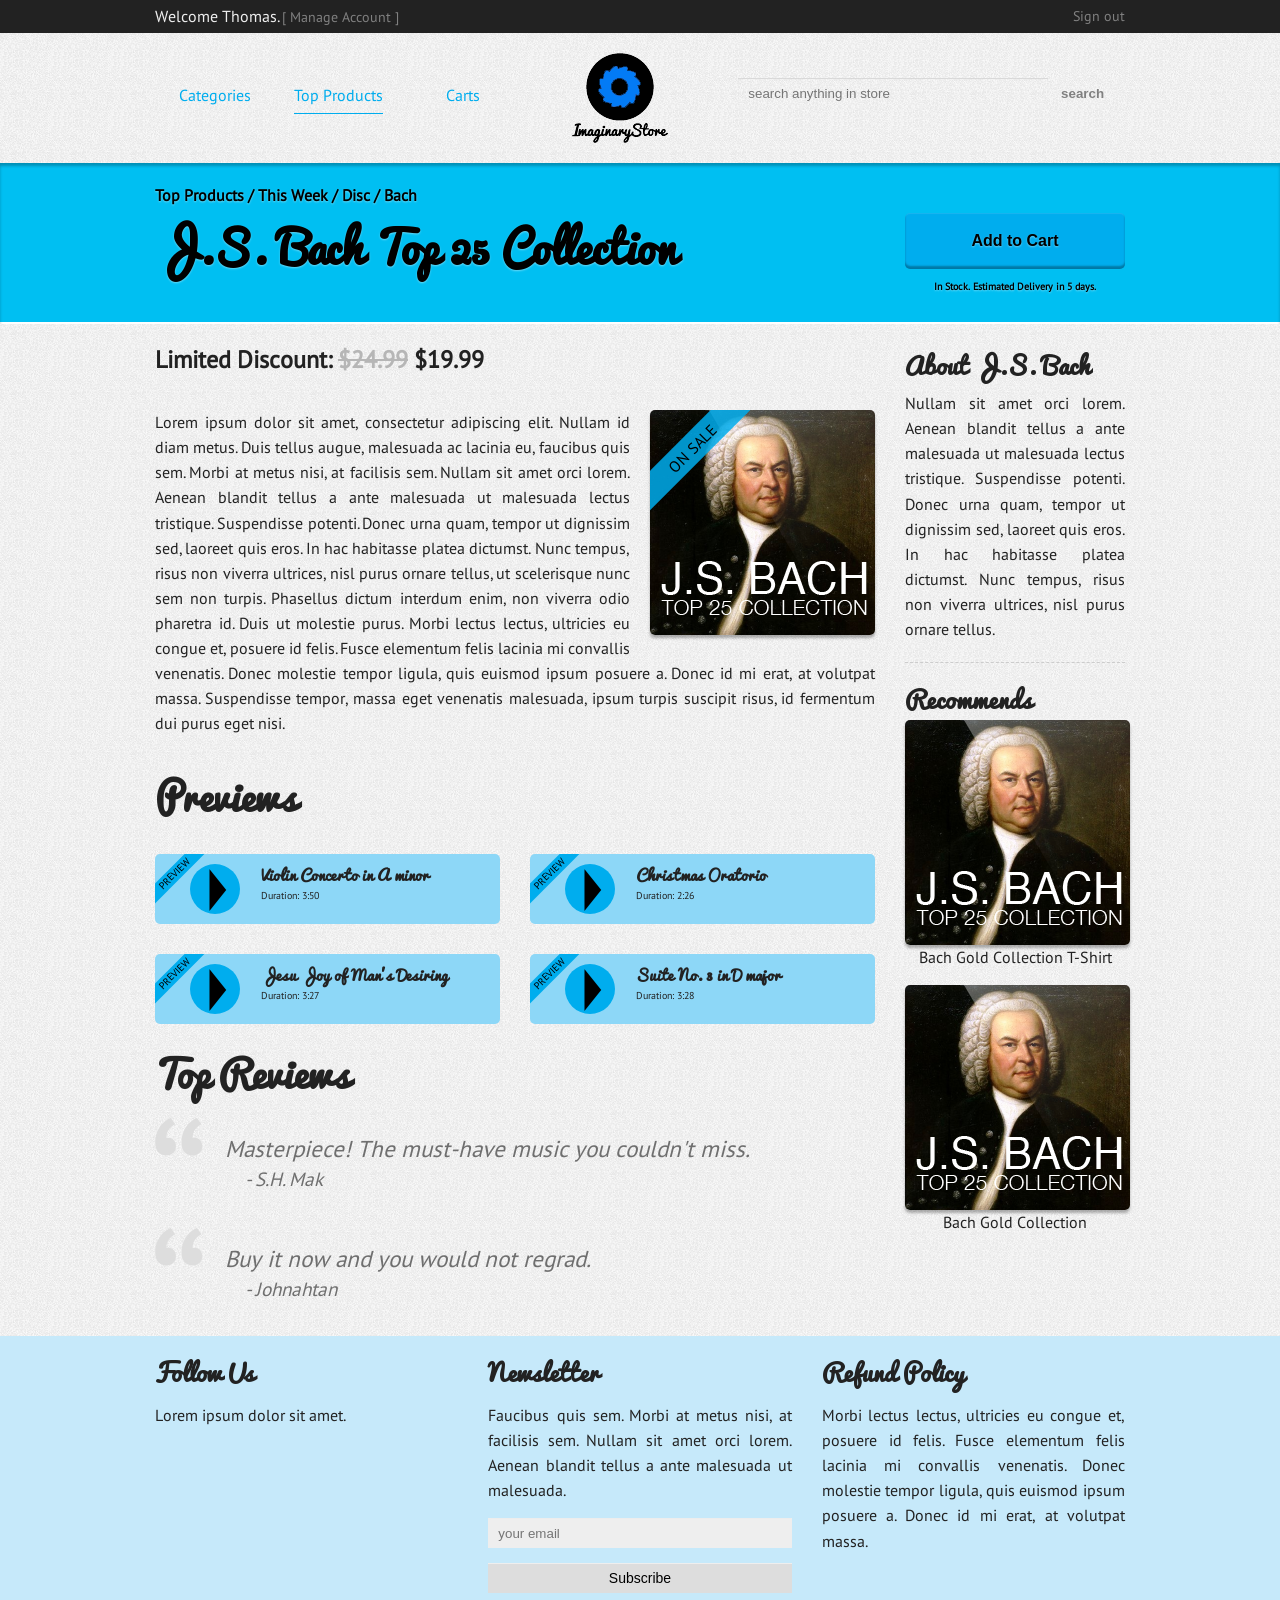
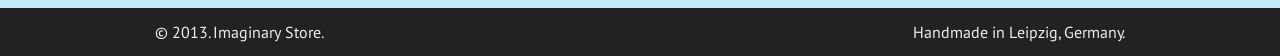
<file: index.html>
<!doctype html>
<html>
<head>
<meta charset="utf-8">
<meta name="viewport" content="width=device-width, initial-scale=1" />
<title>Imaginary Store</title>
<link href="style.css" rel="stylesheet" type="text/css" />
</head>

<body>
<header id="top">
	<div class="fix-size">
    	<p class="c9 left">
        	Welcome Thomas. <a href="">[ Manage Account ]</a>
        </p>
        <p class="c3 left">
        	<a href="#main-nav" class="hide"><img src="nav-btn.png" alt="button" /></a>
            <a href="" class="right">Sign out</a>
        </p>
    </div>
    <div class="clear"></div>
</header><!-- header -->

<nav>
	<div class="fix-size">
    	<ul class="c5 left show">
        	<li><a href="">Categories</a></li>
            <li><a href="">Top Products</a></li>
            <li><a href="">Carts</a></li>
        </ul>
        <a href="" class="c2 left c">
        	<img src="logo-blue.png" alt="logo" />
        </a>
        <form action="#" class="c5 left show">
        	<input type="search" placeholder="search anything in store" required />
            <input type="submit" value="search" />
        </form>
    </div>
    <div class="clear"></div>
</nav><!-- nav -->

<section id="banner">
	<div class="fix-size">
    	<section class="c9 left c">
        	<p>Top Products / This Week / Disc / Bach</p>
            <h1>J.S. Bach Top 25 Collection</h1>
        </section>
        <aside class="c3 left c">
        	<button>Add to Cart</button>
            <p>In Stock. Estimated Delivery in 5 days.</p>
        </aside>
    </div>
    <div class="clear"></div>
</section><!-- banner -->

<section id="main">
	<div class="fix-size">
    	<section class="c9 left c">
        	<h3>Limited Discount: <del>$24.99</del> $19.99</h3>            
            <div class="trans right">
                <div class="cover">
                    <div class="face">
                        <p class="on-sale">ON SALE</p>
                    </div>
                    <div class="face back">
                        <b>J.S. Bach - Top 25 Collection</b>
                        <ol>
                            <li>Violin Concerto in A minor</li>
                            <li>Christmas Oratorio</li>
                            <li>Jesu Joy of Man's Desiring</li>
                            <li>Suite No. 3 in D major</li>
                            <!-- text -->
                        </ol>
                    </div>
                </div>
            </div><!-- trans -->
            
            <p>
            	Lorem ipsum dolor sit amet, consectetur adipiscing elit. Nullam id diam metus. Duis tellus augue, malesuada ac lacinia eu, faucibus quis sem. Morbi at metus nisi, at facilisis sem. Nullam sit amet orci lorem. Aenean blandit tellus a ante malesuada ut malesuada lectus tristique. Suspendisse potenti. Donec urna quam, tempor ut dignissim sed, laoreet quis eros. In hac habitasse platea dictumst. Nunc tempus, risus non viverra ultrices, nisl purus ornare tellus, ut scelerisque nunc sem non turpis. Phasellus dictum interdum enim, non viverra odio pharetra id. Duis ut molestie purus. Morbi lectus lectus, ultricies eu congue et, posuere id felis. Fusce elementum felis lacinia mi convallis venenatis. Donec molestie tempor ligula, quis euismod ipsum posuere a. Donec id mi erat, at volutpat massa. Suspendisse tempor, massa eget venenatis malesuada, ipsum turpis suscipit risus, id fermentum dui purus eget nisi.<!-- text -->
            </p>
            
            <h2>Previews</h2>
            <ul class="preview">
            	<li class="left"><a href="">
                	<div class="c3 left">
                    	<p class="title">PREVIEW</p>
                        <div class="circle"><div class="triangle">&#9658;</div></div>
                    </div>
                    <div class="c9 left">
                    	<b>Violin Concerto in A minor</b><!-- text -->
                        <small>Duration: 3:50</small>
                    </div>
                    <div class="clear"></div>
                </a></li><!-- element -->
                
                <li class="right"><a href="">
                	<div class="c3 left">
                    	<p class="title">PREVIEW</p>
                        <div class="circle"><div class="triangle">&#9658;</div></div>
                    </div>
                    <div class="c9 left">
                    	<b>Christmas Oratorio</b><!-- text -->
                        <small>Duration: 2:26</small>
                    </div>
                    <div class="clear"></div>
                </a></li><!-- element -->
                <li class="clear"></li>
                
                <li class="left"><a href="">
                	<div class="c3 left">
                    	<p class="title">PREVIEW</p>
                        <div class="circle"><div class="triangle">&#9658;</div></div>
                    </div>
                    <div class="c9 left">
                    	<b>Jesu Joy of Man's Desiring</b><!-- text -->
                        <small>Duration: 3:27</small>
                    </div>
                    <div class="clear"></div>
                </a></li><!-- element -->
                
                <li class="right"><a href="">
                	<div class="c3 left">
                    	<p class="title">PREVIEW</p>
                        <div class="circle"><div class="triangle">&#9658;</div></div>
                    </div>
                    <div class="c9 left">
                    	<b>Suite No. 3 in D major</b><!-- text -->
                        <small>Duration: 3:28</small>
                    </div>
                    <div class="clear"></div>
                </a></li><!-- element -->
            </ul>
            <div class="clear"></div>
            
            <h2>Top Reviews</h2>
            <blockquote>
            	<div class="quote">&ldquo;</div>
                <p>
                	Masterpiece! The must-have music you couldn't miss.<small>- S.H. Mak</small>
                </p>
            </blockquote>
            
            <blockquote>
            	<div class="quote">&ldquo;</div>
                <p>
                	Buy it now and you would not regrad. <small>- Johnahtan</small>
                </p>
            </blockquote>
        </section>
        <aside class="c3 left c">
        	<h3>About J.S. Bach</h3>
            <p class="about">
            	Nullam sit amet orci lorem. Aenean blandit tellus a ante malesuada ut malesuada lectus tristique. Suspendisse potenti. Donec urna quam, tempor ut dignissim sed, laoreet quis eros. In hac habitasse platea dictumst. Nunc tempus, risus non viverra ultrices, nisl purus ornare tellus.
            </p>
            
            <h3>Recommends</h3>
            <div class="aside-cover">
            	<div class="trans">
                	<div class="cover">
                    	<div class="face">
                        </div>
                        <div class="face back">
                        	<b>J.S. Bach - Top 25 Collection</b>
                            <ol>
                            	<li>Violin Concerto in A minor</li>
                                <li>Christmas Oratorio</li>
                                <li>Jesu Joy of Man's Desiring</li>
                                <li>Suite No. 3 in D major</li>
                            	<!-- text -->
                            </ol>
                            <button>Go to Album</button>
                        </div>
                    </div>
                </div><!-- trans -->
            	<p>Bach Gold Collection T-Shirt</p>
            </div><!-- aside cover -->
            
            <div class="aside-cover">
            	<div class="trans">
                	<div class="cover">
                    	<div class="face">
                        </div>
                        <div class="face back">
                        	<b>J.S. Bach - Top 25 Collection</b>
                            <ol>
                            	<li>Violin Concerto in A minor</li>
                                <li>Christmas Oratorio</li>
                                <li>Jesu Joy of Man's Desiring</li>
                                <li>Suite No. 3 in D major</li>
                            	<!-- text -->
                            </ol>
                            <button>Go to Album</button>
                        </div>
                    </div>
                </div><!-- trans -->
                <p>Bach Gold Collection</p>
            </div><!-- aside cover -->
        </aside>
    </div>
    <div class="clear"></div>
    
    <nav id="main-nav" class="c12 c hide">
    	<ul>
        	<li><a href="#top"><span class="arrow"></span>Back to Top</a></li>
            <li><a href="">Categories</a></li>
            <li><a href="">Top Products</a></li>
            <li><a href="">Carts</a></li>
            <li><a href="">Your Account</a></li>
        </ul>
        <form action="#">
        	<input type="search" placeholder="search in store" required />
            <input type="submit" value="go" />
        </form>
    </nav><!-- main nav -->
    <div class="clear"></div>
</section><!-- main -->

<section id="info">
	<div class="fix-size">
    	<div class="c4 left c">
        	<h3>Follow Us</h3>
            <p>
            	Lorem ipsum dolor sit amet.
            </p>
        </div>
        <div class="c4 left c">
        	<h3>Newsletter</h3>
            <p>
            	Faucibus quis sem. Morbi at metus nisi, at facilisis sem. Nullam sit amet orci lorem. Aenean blandit tellus a ante malesuada ut malesuada.
            </p>
            <form action="#">
            	<input type="email" placeholder="your email" required />
                <input type="submit" value="Subscribe" />
            </form>
        </div>
        <div class="c4 left c">
        	<h3>Refund Policy</h3>
        	<p>
            	Morbi lectus lectus, ultricies eu congue et, posuere id felis. Fusce elementum felis lacinia mi convallis venenatis. Donec molestie tempor ligula, quis euismod ipsum posuere a. Donec id mi erat, at volutpat massa.
            </p>
        </div>
    </div>
    <div class="clear"></div>
</section><!-- info -->

<footer>
	<div class="fix-size">
    	<div class="c12 c">
        	<span>&copy; 2013. Imaginary Store.</span>
            <span class="right">Handmade in Leipzig, Germany.</span>
        </div>
    </div>
    <div class="clear"></div>
</footer><!-- footer -->
</body>
</html>
</file>
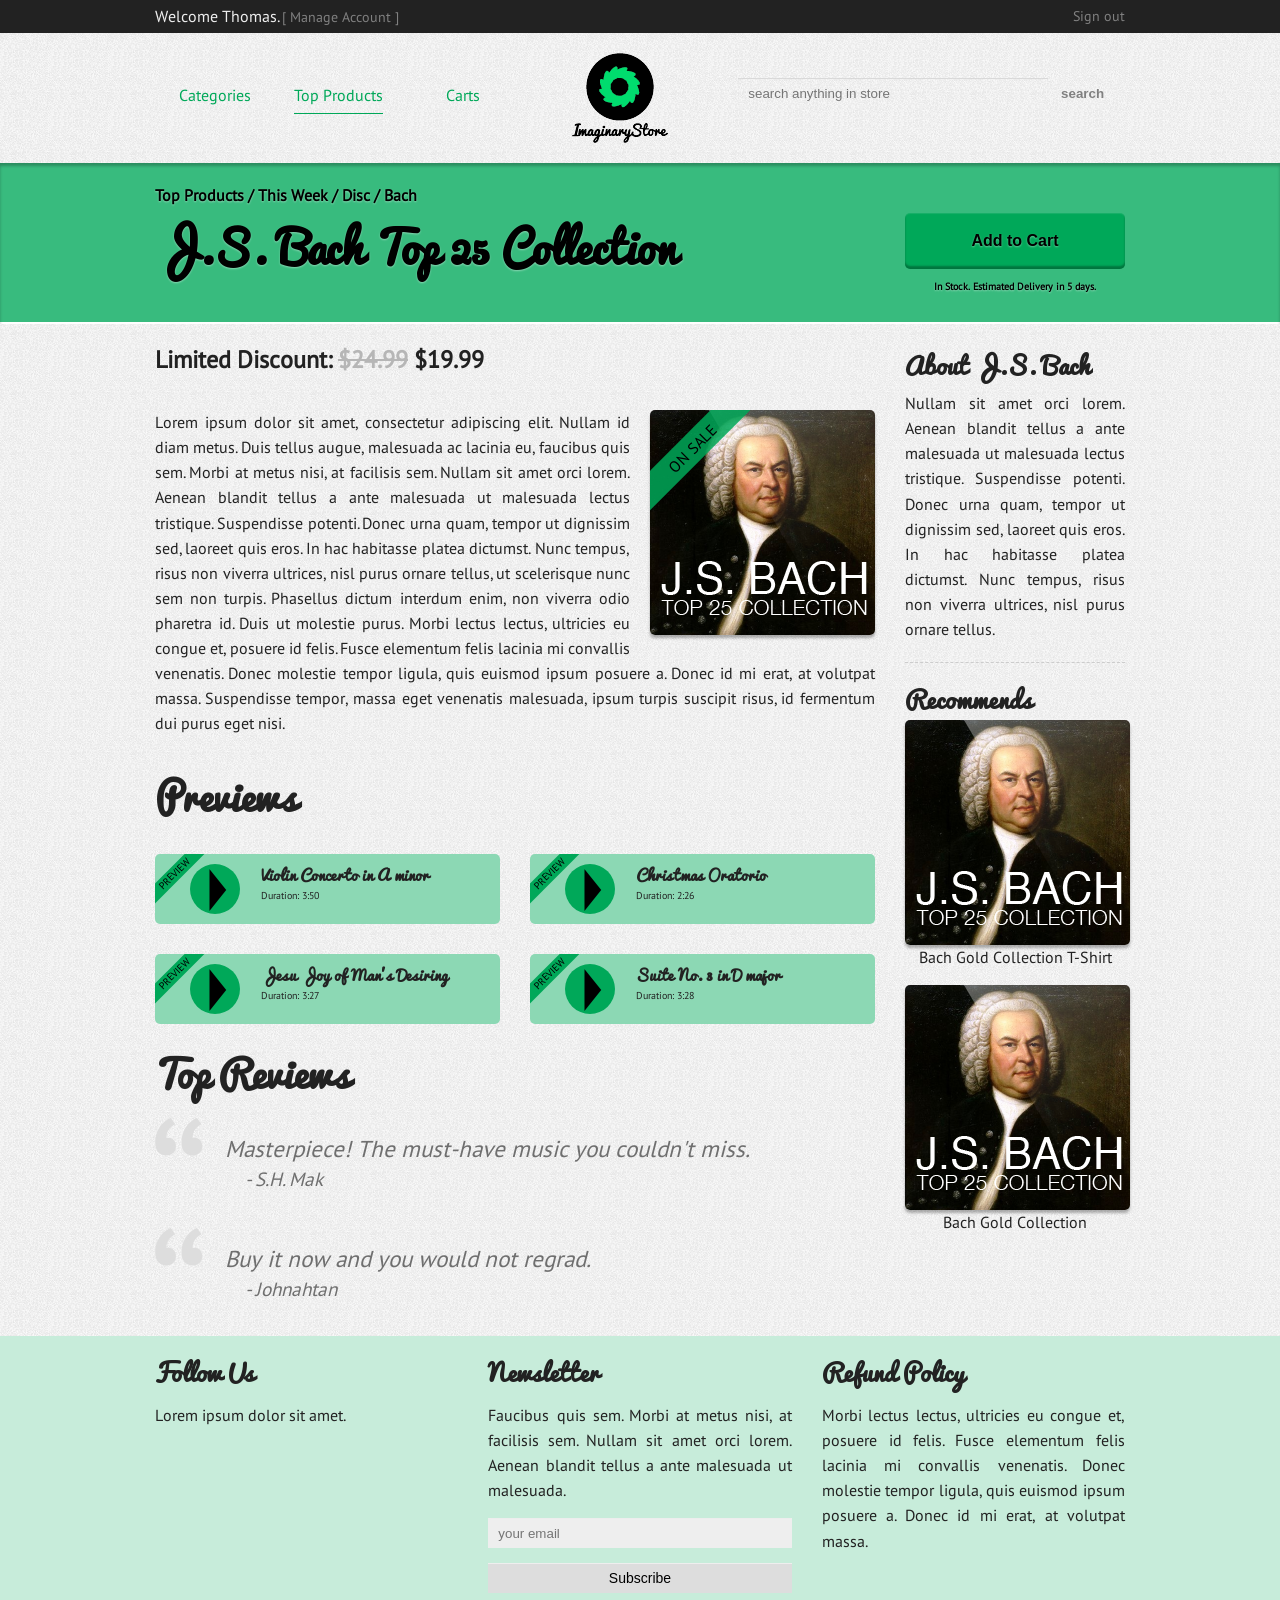
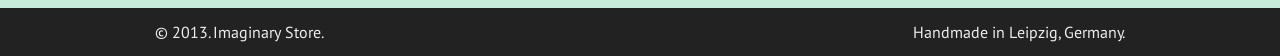
<file: green.html>
<!doctype html>
<html>
<head>
<meta charset="utf-8">
<meta name="viewport" content="width=device-width, initial-scale=1" />
<title>Imaginary Store</title>
<link href="style-green.css" rel="stylesheet" type="text/css" />
</head>

<body>
<header id="top">
	<div class="fix-size">
    	<p class="c9 left">
        	Welcome Thomas. <a href="">[ Manage Account ]</a>
        </p>
        <p class="c3 left">
        	<a href="#main-nav" class="hide"><img src="nav-btn.png" alt="button" /></a>
            <a href="" class="right">Sign out</a>
        </p>
    </div>
    <div class="clear"></div>
</header><!-- header -->

<nav>
	<div class="fix-size">
    	<ul class="c5 left show">
        	<li><a href="">Categories</a></li>
            <li><a href="">Top Products</a></li>
            <li><a href="">Carts</a></li>
        </ul>
        <a href="" class="c2 left c">
        	<img src="logo-green.png" alt="logo" />
        </a>
        <form action="#" class="c5 left show">
        	<input type="search" placeholder="search anything in store" required />
            <input type="submit" value="search" />
        </form>
    </div>
    <div class="clear"></div>
</nav><!-- nav -->

<section id="banner">
	<div class="fix-size">
    	<section class="c9 left c">
        	<p>Top Products / This Week / Disc / Bach</p>
            <h1>J.S. Bach Top 25 Collection</h1>
        </section>
        <aside class="c3 left c">
        	<button>Add to Cart</button>
            <p>In Stock. Estimated Delivery in 5 days.</p>
        </aside>
    </div>
    <div class="clear"></div>
</section><!-- banner -->

<section id="main">
	<div class="fix-size">
    	<section class="c9 left c">
        	<h3>Limited Discount: <del>$24.99</del> $19.99</h3>            
            <div class="trans right">
                <div class="cover">
                    <div class="face">
                        <p class="on-sale">ON SALE</p>
                    </div>
                    <div class="face back">
                        <b>J.S. Bach - Top 25 Collection</b>
                        <ol>
                            <li>Violin Concerto in A minor</li>
                            <li>Christmas Oratorio</li>
                            <li>Jesu Joy of Man's Desiring</li>
                            <li>Suite No. 3 in D major</li>
                            <!-- text -->
                        </ol>
                    </div>
                </div>
            </div><!-- trans -->
            
            <p>
            	Lorem ipsum dolor sit amet, consectetur adipiscing elit. Nullam id diam metus. Duis tellus augue, malesuada ac lacinia eu, faucibus quis sem. Morbi at metus nisi, at facilisis sem. Nullam sit amet orci lorem. Aenean blandit tellus a ante malesuada ut malesuada lectus tristique. Suspendisse potenti. Donec urna quam, tempor ut dignissim sed, laoreet quis eros. In hac habitasse platea dictumst. Nunc tempus, risus non viverra ultrices, nisl purus ornare tellus, ut scelerisque nunc sem non turpis. Phasellus dictum interdum enim, non viverra odio pharetra id. Duis ut molestie purus. Morbi lectus lectus, ultricies eu congue et, posuere id felis. Fusce elementum felis lacinia mi convallis venenatis. Donec molestie tempor ligula, quis euismod ipsum posuere a. Donec id mi erat, at volutpat massa. Suspendisse tempor, massa eget venenatis malesuada, ipsum turpis suscipit risus, id fermentum dui purus eget nisi.<!-- text -->
            </p>
            
            <h2>Previews</h2>
            <ul class="preview">
            	<li class="left"><a href="">
                	<div class="c3 left">
                    	<p class="title">PREVIEW</p>
                        <div class="circle"><div class="triangle">&#9658;</div></div>
                    </div>
                    <div class="c9 left">
                    	<b>Violin Concerto in A minor</b><!-- text -->
                        <small>Duration: 3:50</small>
                    </div>
                    <div class="clear"></div>
                </a></li><!-- element -->
                
                <li class="right"><a href="">
                	<div class="c3 left">
                    	<p class="title">PREVIEW</p>
                        <div class="circle"><div class="triangle">&#9658;</div></div>
                    </div>
                    <div class="c9 left">
                    	<b>Christmas Oratorio</b><!-- text -->
                        <small>Duration: 2:26</small>
                    </div>
                    <div class="clear"></div>
                </a></li><!-- element -->
                <li class="clear"></li>
                
                <li class="left"><a href="">
                	<div class="c3 left">
                    	<p class="title">PREVIEW</p>
                        <div class="circle"><div class="triangle">&#9658;</div></div>
                    </div>
                    <div class="c9 left">
                    	<b>Jesu Joy of Man's Desiring</b><!-- text -->
                        <small>Duration: 3:27</small>
                    </div>
                    <div class="clear"></div>
                </a></li><!-- element -->
                
                <li class="right"><a href="">
                	<div class="c3 left">
                    	<p class="title">PREVIEW</p>
                        <div class="circle"><div class="triangle">&#9658;</div></div>
                    </div>
                    <div class="c9 left">
                    	<b>Suite No. 3 in D major</b><!-- text -->
                        <small>Duration: 3:28</small>
                    </div>
                    <div class="clear"></div>
                </a></li><!-- element -->
            </ul>
            <div class="clear"></div>
            
            <h2>Top Reviews</h2>
            <blockquote>
            	<div class="quote">&ldquo;</div>
                <p>
                	Masterpiece! The must-have music you couldn't miss.<small>- S.H. Mak</small>
                </p>
            </blockquote>
            
            <blockquote>
            	<div class="quote">&ldquo;</div>
                <p>
                	Buy it now and you would not regrad. <small>- Johnahtan</small>
                </p>
            </blockquote>
        </section>
        <aside class="c3 left c">
        	<h3>About J.S. Bach</h3>
            <p class="about">
            	Nullam sit amet orci lorem. Aenean blandit tellus a ante malesuada ut malesuada lectus tristique. Suspendisse potenti. Donec urna quam, tempor ut dignissim sed, laoreet quis eros. In hac habitasse platea dictumst. Nunc tempus, risus non viverra ultrices, nisl purus ornare tellus.
            </p>
            
            <h3>Recommends</h3>
            <div class="aside-cover">
            	<div class="trans">
                	<div class="cover">
                    	<div class="face">
                        </div>
                        <div class="face back">
                        	<b>J.S. Bach - Top 25 Collection</b>
                            <ol>
                            	<li>Violin Concerto in A minor</li>
                                <li>Christmas Oratorio</li>
                                <li>Jesu Joy of Man's Desiring</li>
                                <li>Suite No. 3 in D major</li>
                            	<!-- text -->
                            </ol>
                            <button>Go to Album</button>
                        </div>
                    </div>
                </div><!-- trans -->
            	<p>Bach Gold Collection T-Shirt</p>
            </div><!-- aside cover -->
            
            <div class="aside-cover">
            	<div class="trans">
                	<div class="cover">
                    	<div class="face">
                        </div>
                        <div class="face back">
                        	<b>J.S. Bach - Top 25 Collection</b>
                            <ol>
                            	<li>Violin Concerto in A minor</li>
                                <li>Christmas Oratorio</li>
                                <li>Jesu Joy of Man's Desiring</li>
                                <li>Suite No. 3 in D major</li>
                            	<!-- text -->
                            </ol>
                            <button>Go to Album</button>
                        </div>
                    </div>
                </div><!-- trans -->
                <p>Bach Gold Collection</p>
            </div><!-- aside cover -->
        </aside>
    </div>
    <div class="clear"></div>
    
    <nav id="main-nav" class="c12 c hide">
    	<ul>
        	<li><a href="#top"><span class="arrow"></span>Back to Top</a></li>
            <li><a href="">Categories</a></li>
            <li><a href="">Top Products</a></li>
            <li><a href="">Carts</a></li>
            <li><a href="">Your Account</a></li>
        </ul>
        <form action="#">
        	<input type="search" placeholder="search in store" required />
            <input type="submit" value="go" />
        </form>
    </nav><!-- main nav -->
    <div class="clear"></div>
</section><!-- main -->

<section id="info">
	<div class="fix-size">
    	<div class="c4 left c">
        	<h3>Follow Us</h3>
            <p>
            	Lorem ipsum dolor sit amet.
            </p>
        </div>
        <div class="c4 left c">
        	<h3>Newsletter</h3>
            <p>
            	Faucibus quis sem. Morbi at metus nisi, at facilisis sem. Nullam sit amet orci lorem. Aenean blandit tellus a ante malesuada ut malesuada.
            </p>
            <form action="#">
            	<input type="email" placeholder="your email" required />
                <input type="submit" value="Subscribe" />
            </form>
        </div>
        <div class="c4 left c">
        	<h3>Refund Policy</h3>
        	<p>
            	Morbi lectus lectus, ultricies eu congue et, posuere id felis. Fusce elementum felis lacinia mi convallis venenatis. Donec molestie tempor ligula, quis euismod ipsum posuere a. Donec id mi erat, at volutpat massa.
            </p>
        </div>
    </div>
    <div class="clear"></div>
</section><!-- info -->

<footer>
	<div class="fix-size">
    	<div class="c12 c">
        	<span>&copy; 2013. Imaginary Store.</span>
            <span class="right">Handmade in Leipzig, Germany.</span>
        </div>
    </div>
    <div class="clear"></div>
</footer><!-- footer -->
</body>
</html>
</file>
<file: style.css>
@charset "utf-8";
/* CSS Document */
* {
	margin: 0;
	padding: 0;
}
ul li {
	list-style: none;
}
a {
	text-decoration: none;
}
.clear {
	clear: both;
}
.left {
	float: left;
}
.right {
	float: right;
}
.hide {
	display: none;
}
::selection {
	background: #00ADEE;
	color: #000;
}
::-moz-selection {
background: #00ADEE;
color: #000;
}
.c2 {
	width: 16.6666%;
}
.c3 {
	width: 25%;
}
.c4 {
	width: 33.3333%;
}
.c5 {
	width: 41.6666%;
}
.c9 {
	width: 75%;
}
.c12 {
	width: 100%;
}
.c2, .c3, .c4, .c5, .c9, .c12 {
	padding: 0 15px;
	box-sizing: border-box;
	-moz-box-sizing: border-box;
}
.fix-size {
	max-width: 1000px;
	margin: auto;
}
/* core */
@font-face {
	font-family: font1;
	src: url(pacifico.woff);
}
@font-face {
	font-family: font2;
	src: url(ptsans.woff);
}
body {
	font-family: font2;
	font-size: 15.5px;
	color: #222;
	background: url(bg.png);
	line-height: 1.62em;
}
/* header */
header {
	color: #eee;
	background: #222;
	line-height: 32px;
}
header a {
	color: #808080;
	font-size: 14px;
}
/* footer */
footer {
	color: #eee;
	background: #222;
	line-height: 48px;
}
/* nav */
body > nav ul {
	margin-top: 45px;
}
body > nav ul li {
	width: 31%;
	display: inline-block;
	text-align: center;
}
body > nav ul li a {
	color: #00ADEE;
	display: inline-block;
	padding: 5px 0;
}
body > nav ul li:nth-child(2) a {
	border-bottom: solid 1px;
}
body > nav ul:hover li a {
	border-bottom: none;
}
body > nav ul li:hover a {
	border-bottom: solid 1px;
}
body > nav a.c2 {
	display: block;
}
body > nav a img {
	display: block;
	margin: 20px 0;
}
body > nav form {
	margin-top: 45px;
}
input, button {
	width: 100%;
	height: 30px;
	color: #a9a9a9;
	background: none;
	border: none;
	outline: none;
}
body > nav input[type=search] {
	width: 80%;
	box-shadow: inset 0 1px 1px rgba(210, 210, 210, 0.8);
	text-indent: 10px;
}
body > nav input[type=search]:focus {
	background: #fff;
	box-shadow: inset 0 1px 1px rgba(170, 170, 170, 0.7);
}
body > nav input[type=submit] {
	width: 16%;
	font-weight: bold;
	color: #808080;
}
body > nav input[type=search]:focus + input {
	background: #fff;
	box-shadow: inset 0 1px 1px rgba(170, 170, 170, 0.7);
}
/* banner */
#banner {
	background: #00BFF2;
	box-shadow: inset 0 3px 3px rgba(0, 0, 0, 0.25), inset 0 -2px #fff;
	font-weight: bold;
	padding: 20px 0;
	color: #000;
	text-shadow: 0 1px 2px rgba(255, 255, 255, 0.4);
}
h1, h2, h3 {
	font-family: font1;
	line-height: normal;
	padding-bottom: 10px;
}
h1 {
	font-size: 44px;
}
h2 {
	font-size: 38px;
}
h3 {
	font-size: 24px;
}
#banner aside button {
	height: 56px;
	border-radius: 5px;
	margin-top: 30px;
	font-size: 16px;
	font-weight: bold;
	color: #000;
	box-shadow: inset 0 -3px 2px rgba(0, 0, 0, 0.3), inset 0 1px 1px rgba(255, 255, 255, 0.1);
	background: #00ADEE;
	text-shadow: 0 1px 2px rgba(255, 255, 255, 0.4);
}
#banner aside button:hover {
	box-shadow: inset 0 2px 2px rgba(0, 0, 0, 0.1), inset 0 -2px rgba(255, 255, 255, 0.1);
}
#banner aside button:active {
	box-shadow: inset 0 2px 2px rgba(0, 0, 0, 0.1), inset 0 -2px rgba(255, 255, 255, 0.1);
	background: #00B2EF;
}
#banner aside p {
	text-align: center;
	font-size: 10px;
	padding: 5px 0;
}
/* main */
#main {
	padding-top: 20px;
	overflow: hidden;
}
#main section > .right {
	margin-left: 20px;
	margin-bottom: 10px;
}
#main section h3 {
	font-family: font2;
	font-size: 24px !important;
	margin-bottom: 25px;
}
#main section h3 del {
	color: #b6b6b6;
}
#main section > p {
	text-align: justify;
	margin-bottom: 25px;
}
/* trans */
.trans {
	width: 225px;
	height: 225px;
	margin: auto;
	perspective: 800px;
	-webkit-perspective: 800px;
}
.trans .cover {
	width: 225px;
	height: 225px;
	position: relative;
	transform-style: preserve-3d;
	-webkit-transform-style: preserve-3d;
	transition: all 0.5s ease-out;
	-webkit-transition: all 0.5s ease-out;
}
.trans .face {
	background: url(disc-cover.png) no-repeat;
	width: 205px;
	height: 205px;
	padding: 10px;
	border-radius: 5px;
	transform-style: preserve-3d;
	-webkit-transform-style: preserve-3d;
	backface-visibility: hidden;
	-webkit-backface-visibility: hidden;
	box-shadow: 0 3px 3px rgba(0, 0, 0, 0.3);
	position: absolute;
	overflow: hidden;
}
.trans .back {
	box-shadow: 0 3px 3px rgba(0, 0, 0, 0.3), inset 0 225px rgba(255, 255, 255, 0.7);
	text-align: center;
	transform: rotateY(180deg);
	-webkit-transform: rotateY(180deg);
	padding: 9px;
	border: solid 1px;
}
.trans:hover .cover {
	transform: rotateY(-180deg);
	-webkit-transform: rotateY(-180deg);
}
.trans .back b {
	font-size: 14px;
}
.trans .back ol {
	margin-top: 10px;
}
.trans .back ol li {
	list-style: decimal inside;
	line-height: 28px;
	text-align: left;
}
.trans .on-sale {
	background: rgba(0, 173, 238, 0.85);
	color: #000;
	transform: rotate(-45deg);
	-webkit-transform: rotate(-45deg);
	margin-top: 14px;
	margin-left: -140px;
	text-align: center;
	line-height: 28px;
}
.trans .back button {
	color: #000;
	background: #00ADEE;
	border-radius: 4px;
	margin-top: 10px;
	width: 100px;
}
.trans .back button:hover {
	background: rgba(0, 173, 238, 0.8);
}
/* main */
#main .preview li {
	width: 50%;
}
#main .preview li a {
	display: block;
	background: #8DD7F7;
	border-radius: 5px;
	margin: 15px;
	overflow: hidden;
	color: #222;
	position: relative;
	padding: 10px;
}
#main .preview li.left a {
	margin-left: 0;
}
#main .preview li.right a {
	margin-right: 0;
}
#main .preview .title {
	color: #000;
	font-size: 10px;
	display: block;
	padding: 0 20px;
	line-height: 14px;
	display: block;
	background: #00ADEE;
	transform: rotate(-45deg);
	-webkit-transform: rotate(-45deg);
	position: absolute;
	top: 13px;
	left: -20px;
}
#main .preview .circle {
	margin-left: 10px;
	width: 50px;
	height: 50px;
	border-radius: 50%;
	background: #00ADEE;
	position: relative;
}
#main .preview .triangle {
	color: #000;
	font-size: 28px;
	transform: scaleY(2.5);
	-webkit-transform: scaleY(2.5);
	top: 7px;
	left: 14px;
	position: absolute;
}
#main .preview b {
	font-family: font1;
	display: block;
	line-height: 22px;
}
#main .preview small {
	font-size: 10px;
	display: block;
	line-height: 20px;
}
#main blockquote {
	position: relative;
	margin-bottom: 35px;
}
#main blockquote .quote {
	font-size: 18px;
	transform: scale(10, 10);
	-webkit-transform: scale(10, 10);
	color: #ddd;
	position: absolute;
	left: 20px;
	top: 65px;
}
#main blockquote p {
	padding-top: 20px;
	padding-left: 70px;
	font-size: 23px;
	font-style: italic;
	color: #6f6f6f;
}
#main blockquote small {
	display: block;
	margin-left: 20px;
	margin-top: 5px;
}
#main aside h3 {
	padding-bottom: 0px;
}
#main aside p {
	text-align: center;
}
#main aside .about {
	margin-bottom: 15px;
	padding-bottom: 20px;
	border-bottom: #ccc dashed 1px;
	text-align: justify;
	margin-top: 5px;
}
#main aside .aside-cover {
	margin-bottom: 15px;
}
/* info */
#info {
	padding: 15px 0;
	background: #C6E9FA;
}
#info p {
	margin-bottom: 15px;
	text-align: justify;
}
#info input[type=email] {
	text-indent: 10px;
	background: #eee;
	box-shadow: inset 0 1px 1px #eee;
	margin-bottom: 15px;
}
#info input[type=submit] {
	background: #ddd;
	color: #000;
	box-shadow: inset 0 1px #eee;
	font-size: 14px;
}

/* small screen */
@media (max-width: 800px) {
.hide {
	display: block;
}
.show {
	display: none;
}
.c {
	width: 100%;
}
header a.right {
	float: left;
}
header a.hide {
	float: right;
}
header a.hide img {
	display: block;
	margin: 6px;
}
body > nav a.c2 img {
	margin: 20px auto;
}
#banner {
	padding-bottom: 10px;
}
h1 {
	font-size: 34px;
}
h2 {
	font-size: 28px;
}
h3 {
	font-size: 18px;
}
#main .preview li {
	width: 100%;
}
#main .preview li a {
	margin: 15px 0;
}
#main aside .aside-cover {
	width: 50%;
	float: left;
}
#main-nav {
	margin: 50px 0;
}
#main-nav ul li a {
	display: block;
	line-height: 56px;
	border-top: #ddd solid 1px;
	color: #00ADEE;
	padding: 0 10px;
	transition: all 0.5s linear;
	-webkit-transition: all 0.5s linear;
}
#main-nav ul li:last-child a {
	border-bottom: #ddd solid 1px;
}
#main-nav ul li a:hover {
	background: rgba(141, 215, 247, 0.5);
}
#main-nav .arrow {
	background: url(arrow.png) no-repeat bottom;
	width: 30px;
	height: 20px;
	display: inline-block;
	transition: all 0.5s linear;
	-webkit-transition: all 0.5s linear;
}
#main-nav ul li:first-child a:hover .arrow {
	background: url(double-arrow.png) no-repeat bottom;
}
#main-nav input {
	border: #aaa solid 1px;
	height: 34px;
	margin: 10px 0;
}
#main-nav input[type=search] {
	box-shadow: inset 0 1px 1px rgba(170, 170, 170, 0.4);
	text-indent: 10px;
}
#main-nav input[type=submit] {
	color: #222;
}
}
 @media (max-width: 500px) {
header p.c9 {
	width: 66.6666%;
}
header p.c3 {
	width: 33.3333%;
}
}
</file>
<file: style-green.css>
@charset "utf-8";
/* CSS Document */
* {
	margin: 0;
	padding: 0;
}
ul li {
	list-style: none;
}
a {
	text-decoration: none;
}
.clear {
	clear: both;
}
.left {
	float: left;
}
.right {
	float: right;
}
.hide {
	display: none;
}
::selection {
	background: #00A859;
	color: #000;
}
::-moz-selection {
background: #00A859;
color: #000;
}
.c2 {
	width: 16.6666%;
}
.c3 {
	width: 25%;
}
.c4 {
	width: 33.3333%;
}
.c5 {
	width: 41.6666%;
}
.c9 {
	width: 75%;
}
.c12 {
	width: 100%;
}
.c2, .c3, .c4, .c5, .c9, .c12 {
	padding: 0 15px;
	box-sizing: border-box;
	-moz-box-sizing: border-box;
}
.fix-size {
	max-width: 1000px;
	margin: auto;
}
/* core */
@font-face {
	font-family: font1;
	src: url(pacifico.woff);
}
@font-face {
	font-family: font2;
	src: url(ptsans.woff);
}
body {
	font-family: font2;
	font-size: 15.5px;
	color: #222;
	background: url(bg.png);
	line-height: 1.62em;
}
/* header */
header {
	color: #eee;
	background: #222;
	line-height: 32px;
}
header a {
	color: #808080;
	font-size: 14px;
}
/* footer */
footer {
	color: #eee;
	background: #222;
	line-height: 48px;
}
/* nav */
body > nav ul {
	margin-top: 45px;
}
body > nav ul li {
	width: 31%;
	display: inline-block;
	text-align: center;
}
body > nav ul li a {
	color: #00A859;
	display: inline-block;
	padding: 5px 0;
}
body > nav ul li:nth-child(2) a {
	border-bottom: solid 1px;
}
body > nav ul:hover li a {
	border-bottom: none;
}
body > nav ul li:hover a {
	border-bottom: solid 1px;
}
body > nav a.c2 {
	display: block;
}
body > nav a img {
	display: block;
	margin: 20px 0;
}
body > nav form {
	margin-top: 45px;
}
input, button {
	width: 100%;
	height: 30px;
	color: #a9a9a9;
	background: none;
	border: none;
	outline: none;
}
body > nav input[type=search] {
	width: 80%;
	box-shadow: inset 0 1px 1px rgba(210, 210, 210, 0.8);
	text-indent: 10px;
}
body > nav input[type=search]:focus {
	background: #fff;
	box-shadow: inset 0 1px 1px rgba(170, 170, 170, 0.7);
}
body > nav input[type=submit] {
	width: 16%;
	font-weight: bold;
	color: #808080;
}
body > nav input[type=search]:focus + input {
	background: #fff;
	box-shadow: inset 0 1px 1px rgba(170, 170, 170, 0.7);
}
/* banner */
#banner {
	background: #38BB7E;
	box-shadow: inset 0 3px 3px rgba(0, 0, 0, 0.25), inset 0 -2px #fff;
	font-weight: bold;
	padding: 20px 0;
	color: #000;
	text-shadow: 0 1px 2px rgba(255, 255, 255, 0.4);
}
h1, h2, h3 {
	font-family: font1;
	line-height: normal;
	padding-bottom: 10px;
}
h1 {
	font-size: 44px;
}
h2 {
	font-size: 38px;
}
h3 {
	font-size: 24px;
}
#banner aside button {
	height: 56px;
	border-radius: 5px;
	margin-top: 30px;
	font-size: 16px;
	font-weight: bold;
	color: #000;
	box-shadow: inset 0 -3px 2px rgba(0, 0, 0, 0.3), inset 0 1px 1px rgba(255, 255, 255, 0.1);
	background: #00A859;
	text-shadow: 0 1px 2px rgba(255, 255, 255, 0.4);
}
#banner aside button:hover {
	box-shadow: inset 0 2px 2px rgba(0, 0, 0, 0.1), inset 0 -2px rgba(255, 255, 255, 0.1);
}
#banner aside button:active {
	box-shadow: inset 0 2px 2px rgba(0, 0, 0, 0.1), inset 0 -2px rgba(255, 255, 255, 0.1);
	background: #0FAD63;
}
#banner aside p {
	text-align: center;
	font-size: 10px;
	padding: 5px 0;
}
/* main */
#main {
	padding-top: 20px;
	overflow: hidden;
}
#main section > .right {
	margin-left: 20px;
	margin-bottom: 10px;
}
#main section h3 {
	font-family: font2;
	font-size: 24px !important;
	margin-bottom: 25px;
}
#main section h3 del {
	color: #b6b6b6;
}
#main section > p {
	text-align: justify;
	margin-bottom: 25px;
}
/* trans */
.trans {
	width: 225px;
	height: 225px;
	margin: auto;
	perspective: 800px;
	-webkit-perspective: 800px;
}
.trans .cover {
	width: 225px;
	height: 225px;
	position: relative;
	transform-style: preserve-3d;
	-webkit-transform-style: preserve-3d;
	transition: all 0.5s ease-out;
	-webkit-transition: all 0.5s ease-out;
}
.trans .face {
	background: url(disc-cover.png) no-repeat;
	width: 205px;
	height: 205px;
	padding: 10px;
	border-radius: 5px;
	transform-style: preserve-3d;
	-webkit-transform-style: preserve-3d;
	backface-visibility: hidden;
	-webkit-backface-visibility: hidden;
	box-shadow: 0 3px 3px rgba(0, 0, 0, 0.3);
	position: absolute;
	overflow: hidden;
}
.trans .back {
	box-shadow: 0 3px 3px rgba(0, 0, 0, 0.3), inset 0 225px rgba(255, 255, 255, 0.7);
	text-align: center;
	transform: rotateY(180deg);
	-webkit-transform: rotateY(180deg);
	padding: 9px;
	border: solid 1px;
}
.trans:hover .cover {
	transform: rotateY(-180deg);
	-webkit-transform: rotateY(-180deg);
}
.trans .back b {
	font-size: 14px;
}
.trans .back ol {
	margin-top: 10px;
}
.trans .back ol li {
	list-style: decimal inside;
	line-height: 28px;
	text-align: left;
}
.trans .on-sale {
	background: rgba(0, 168, 89, 0.85);
	color: #000;
	transform: rotate(-45deg);
	-webkit-transform: rotate(-45deg);
	margin-top: 14px;
	margin-left: -140px;
	text-align: center;
	line-height: 28px;
}
.trans .back button {
	color: #000;
	background: #00A859;
	border-radius: 4px;
	margin-top: 10px;
	width: 100px;
}
.trans .back button:hover {
	background: rgba(0, 168, 89, 0.8);
}
/* main */
#main .preview li {
	width: 50%;
}
#main .preview li a {
	display: block;
	background: #8CD8B4;
	border-radius: 5px;
	margin: 15px;
	overflow: hidden;
	color: #222;
	position: relative;
	padding: 10px;
}
#main .preview li.left a {
	margin-left: 0;
}
#main .preview li.right a {
	margin-right: 0;
}
#main .preview .title {
	color: #000;
	font-size: 10px;
	display: block;
	padding: 0 20px;
	line-height: 14px;
	display: block;
	background: #00A859;
	transform: rotate(-45deg);
	-webkit-transform: rotate(-45deg);
	position: absolute;
	top: 13px;
	left: -20px;
}
#main .preview .circle {
	margin-left: 10px;
	width: 50px;
	height: 50px;
	border-radius: 50%;
	background: #00A859;
	position: relative;
}
#main .preview .triangle {
	color: #000;
	font-size: 28px;
	transform: scaleY(2.5);
	-webkit-transform: scaleY(2.5);
	top: 7px;
	left: 14px;
	position: absolute;
}
#main .preview b {
	font-family: font1;
	display: block;
	line-height: 22px;
}
#main .preview small {
	font-size: 10px;
	display: block;
	line-height: 20px;
}
#main blockquote {
	position: relative;
	margin-bottom: 35px;
}
#main blockquote .quote {
	font-size: 18px;
	transform: scale(10, 10);
	-webkit-transform: scale(10, 10);
	color: #ddd;
	position: absolute;
	left: 20px;
	top: 65px;
}
#main blockquote p {
	padding-top: 20px;
	padding-left: 70px;
	font-size: 23px;
	font-style: italic;
	color: #6f6f6f;
}
#main blockquote small {
	display: block;
	margin-left: 20px;
	margin-top: 5px;
}
#main aside h3 {
	padding-bottom: 0px;
}
#main aside p {
	text-align: center;
}
#main aside .about {
	margin-bottom: 15px;
	padding-bottom: 20px;
	border-bottom: #ccc dashed 1px;
	text-align: justify;
	margin-top: 5px;
}
#main aside .aside-cover {
	margin-bottom: 15px;
}
/* info */
#info {
	padding: 15px 0;
	background: #C7ECDA;
}
#info p {
	margin-bottom: 15px;
	text-align: justify;
}
#info input[type=email] {
	text-indent: 10px;
	background: #eee;
	box-shadow: inset 0 1px 1px #eee;
	margin-bottom: 15px;
}
#info input[type=submit] {
	background: #ddd;
	color: #000;
	box-shadow: inset 0 1px #eee;
	font-size: 14px;
}

/* small screen */
@media (max-width: 800px) {
.hide {
	display: block;
}
.show {
	display: none;
}
.c {
	width: 100%;
}
header a.right {
	float: left;
}
header a.hide {
	float: right;
}
header a.hide img {
	display: block;
	margin: 6px;
}
body > nav a.c2 img {
	margin: 20px auto;
}
#banner {
	padding-bottom: 10px;
}
h1 {
	font-size: 34px;
}
h2 {
	font-size: 28px;
}
h3 {
	font-size: 18px;
}
#main .preview li {
	width: 100%;
}
#main .preview li a {
	margin: 15px 0;
}
#main aside .aside-cover {
	width: 50%;
	float: left;
}
#main-nav {
	margin: 50px 0;
}
#main-nav ul li a {
	display: block;
	line-height: 56px;
	border-top: #ddd solid 1px;
	color: #00A859;
	padding: 0 10px;
	transition: all 0.5s linear;
	-webkit-transition: all 0.5s linear;
}
#main-nav ul li:last-child a {
	border-bottom: #ddd solid 1px;
}
#main-nav ul li a:hover {
	background: rgba(140, 216, 180, 0.5);
}
#main-nav .arrow {
	background: url(arrow.png) no-repeat bottom;
	width: 30px;
	height: 20px;
	display: inline-block;
	transition: all 0.5s linear;
	-webkit-transition: all 0.5s linear;
}
#main-nav ul li:first-child a:hover .arrow {
	background: url(double-arrow.png) no-repeat bottom;
}
#main-nav input {
	border: #aaa solid 1px;
	height: 34px;
	margin: 10px 0;
}
#main-nav input[type=search] {
	box-shadow: inset 0 1px 1px rgba(170, 170, 170, 0.4);
	text-indent: 10px;
}
#main-nav input[type=submit] {
	color: #222;
}
}
 @media (max-width: 500px) {
header p.c9 {
	width: 66.6666%;
}
header p.c3 {
	width: 33.3333%;
}
}
</file>
